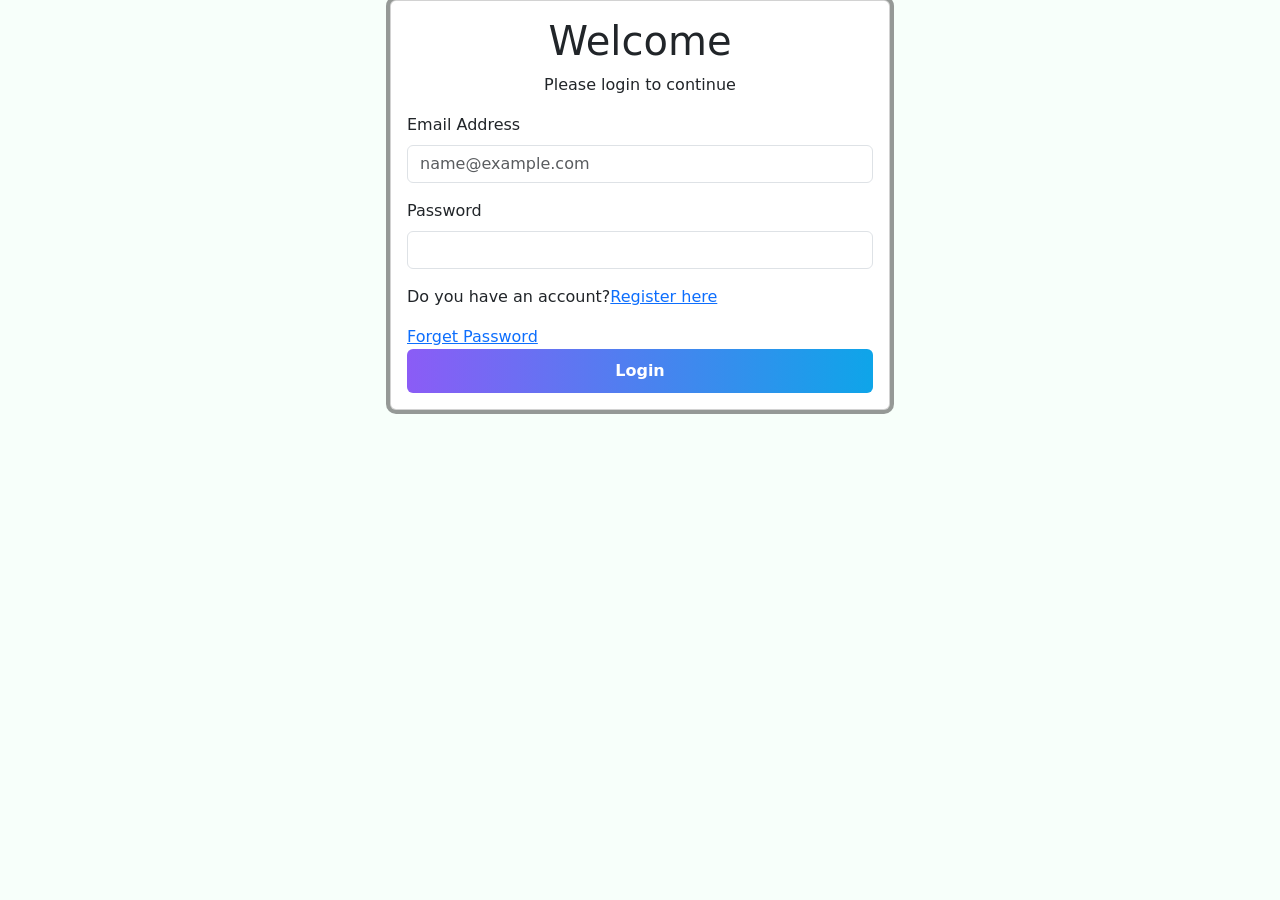
<file: index.html>
<!DOCTYPE html>
<html lang="en">
<head>
    <meta charset="UTF-8">
    <meta name="viewport" content="width=device-width, initial-scale=1.0">
    <title>Document</title>
     <link href="https://cdn.jsdelivr.net/npm/bootstrap@5.3.3/dist/css/bootstrap.min.css" rel="stylesheet">
    <link rel="stylesheet" href="./Login.css">
</head>
<body class="d-flex justify-content-center align-items-center style="height:100vh">
    <div class="card login-card" style="width:500px">
        <div class="card-body text-center">
            <h1 class="card-title">Welcome</h1>
            <p class="card-text">Please login to continue</p>
            <form action="" class="text-start">
                <div class="mb-3">
                    <label for="emailInput" class="form-label">Email Address</label><br>
                    <input type="email" class="form-control" id="emailInput" placeholder="name@example.com">
                </div>
                <div class="mb-3">
                    <label for="passwordInput" class="form-label">Password</label><br>
                    <input type="password" class="form-control" id="passwordInput">
                </div>
                <p>Do you have an account?<a href="./Registration.html">Register here</a></p>
                <a href="./Forget.html">Forget Password</a>
            </form>
            <a  href="./FeedPage.html" class="btn btn-primary w-100" id="LoginButton">Login</a>
        </div>
    </div>
</body>
</html>
</file>
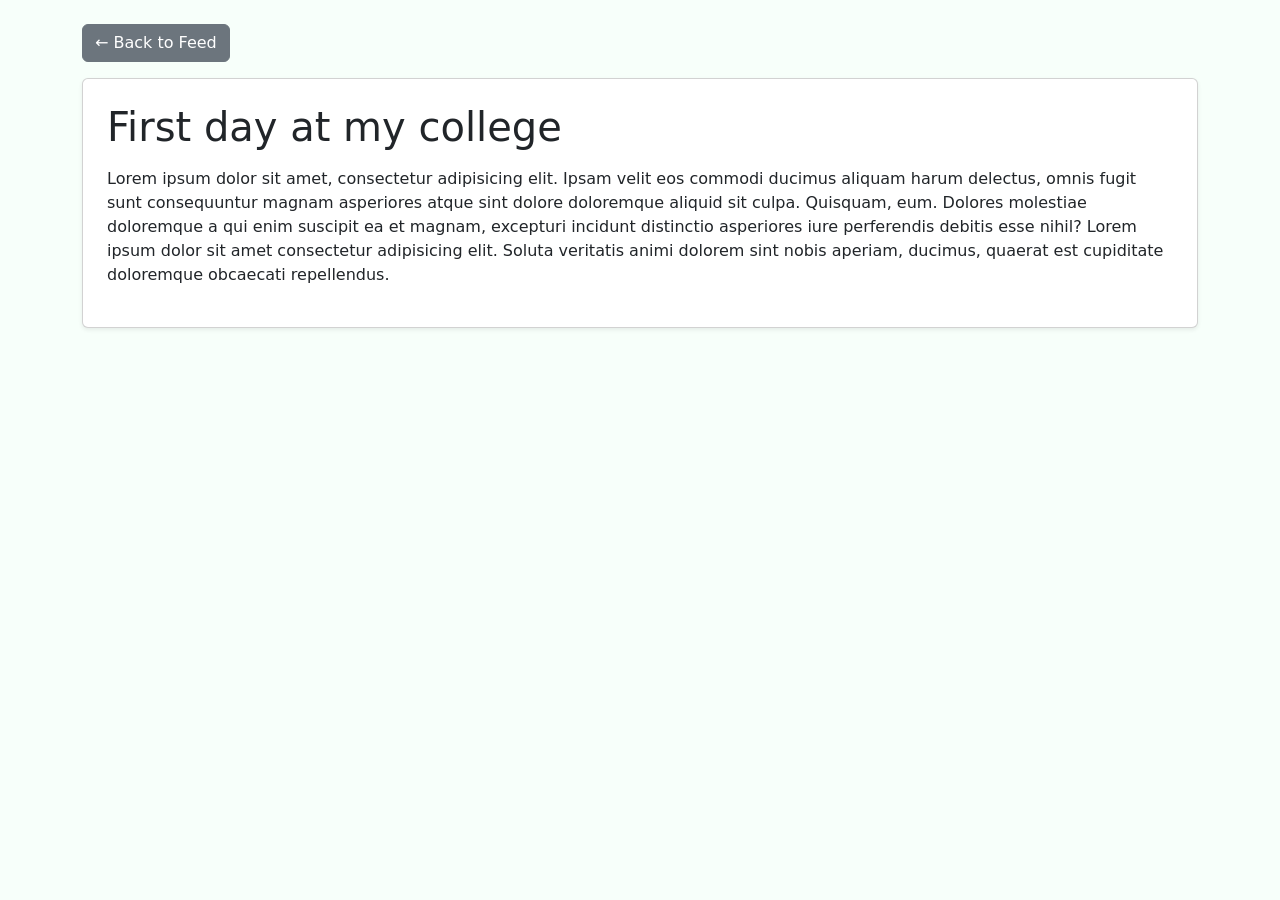
<file: Dedicated.html>
<!DOCTYPE html>
<html lang="en">
<head>
    <meta charset="UTF-8">
    <meta name="viewport" content="width=device-width, initial-scale=1.0">
    <title>Post Details</title>

    <link href="https://cdn.jsdelivr.net/npm/bootstrap@5.3.3/dist/css/bootstrap.min.css" rel="stylesheet">
    <link rel="stylesheet" href="./Dedicated.css">
</head>

<body>

<div class="container mt-4">

    <!-- Back Button -->
    <a href="./FeedPage.html" class="btn btn-secondary mb-3">← Back to Feed</a>

    <!-- Post Card -->
    <div class="card p-4 shadow-sm">

        <h1 class="mb-3">First day at my college</h1>

        <p>
            Lorem ipsum dolor sit amet, consectetur adipisicing elit. Ipsam velit eos commodi ducimus aliquam harum delectus, omnis fugit sunt consequuntur magnam asperiores atque sint dolore doloremque aliquid sit culpa. Quisquam, eum. Dolores molestiae doloremque a qui enim suscipit ea et magnam, excepturi incidunt distinctio asperiores iure perferendis debitis esse nihil?
            Lorem ipsum dolor sit amet consectetur adipisicing elit. Soluta veritatis animi dolorem sint nobis aperiam, ducimus, quaerat est cupiditate doloremque obcaecati repellendus.
        </p>

    </div>

</div>

</body>
</html>
</file>
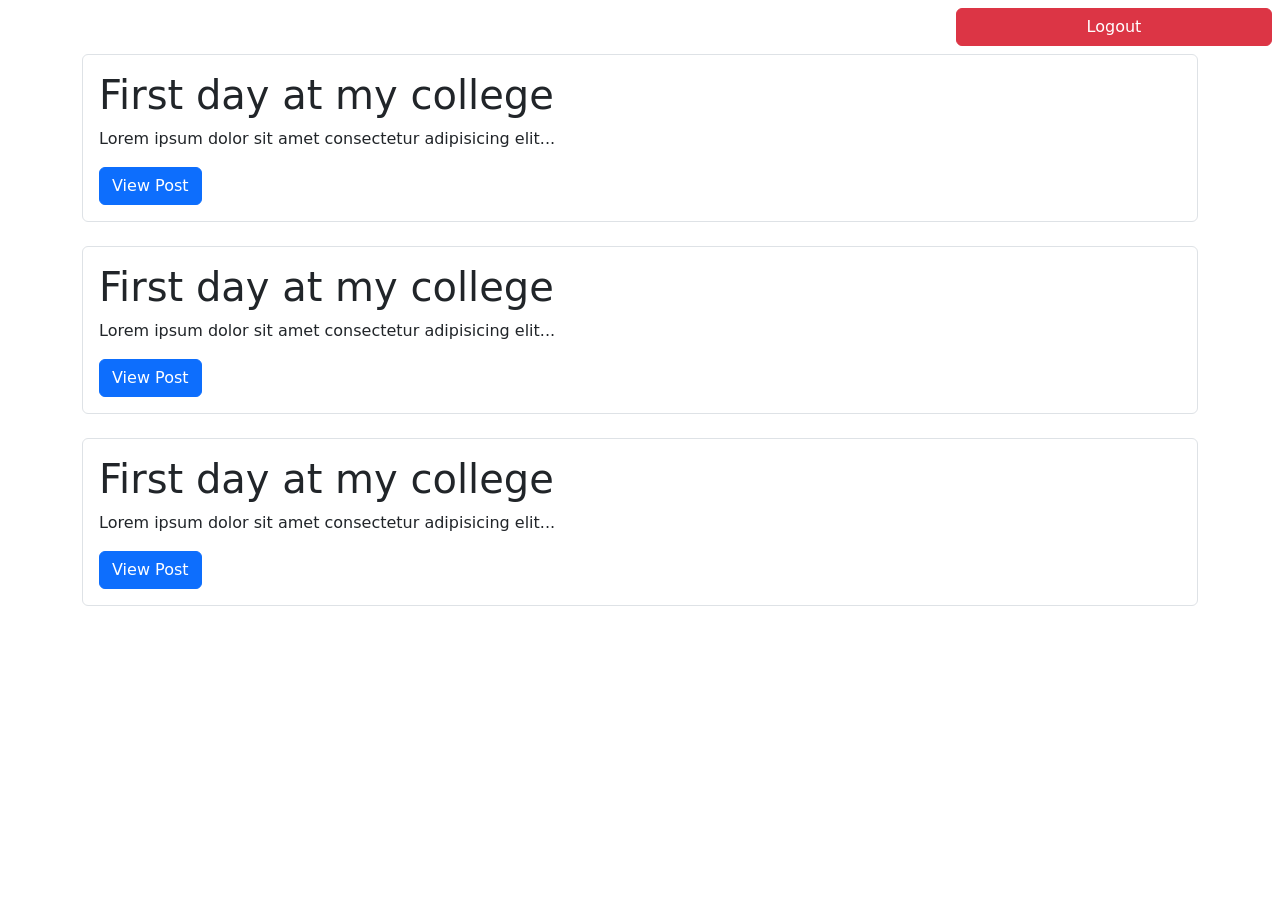
<file: FeedPage.html>
<!DOCTYPE html>
<html lang="en">
<head>
    <meta charset="UTF-8">
    <meta name="viewport" content="width=device-width, initial-scale=1.0">
    <title>Feed Page</title>

    <link rel="stylesheet" href="./FeedPage.css">
    <link href="https://cdn.jsdelivr.net/npm/bootstrap@5.3.3/dist/css/bootstrap.min.css" rel="stylesheet">
</head>

<body>

<!-- Logout -->
<div class="text-end p-2">
    <a href="./index.html" class="btn btn-danger w-25">Logout</a>
</div>

<!-- Posts Container -->
<div class="container">

    <div class="posts mb-4 p-3 border rounded">
        <h1>First day at my college</h1>
        <p>Lorem ipsum dolor sit amet consectetur adipisicing elit...</p>
        <a href="./Dedicated.html" class="btn btn-primary">View Post</a>
    </div>

    <div class="posts mb-4 p-3 border rounded">
        <h1>First day at my college</h1>
        <p>Lorem ipsum dolor sit amet consectetur adipisicing elit...</p>
        <a href="./Dedicated.html" class="btn btn-primary">View Post</a>
    </div>

    <div class="posts mb-4 p-3 border rounded">
        <h1>First day at my college</h1>
        <p>Lorem ipsum dolor sit amet consectetur adipisicing elit...</p>
        <a href="./Dedicated.html" class="btn btn-primary">View Post</a>
    </div>

</div>

</body>
</html>
</file>
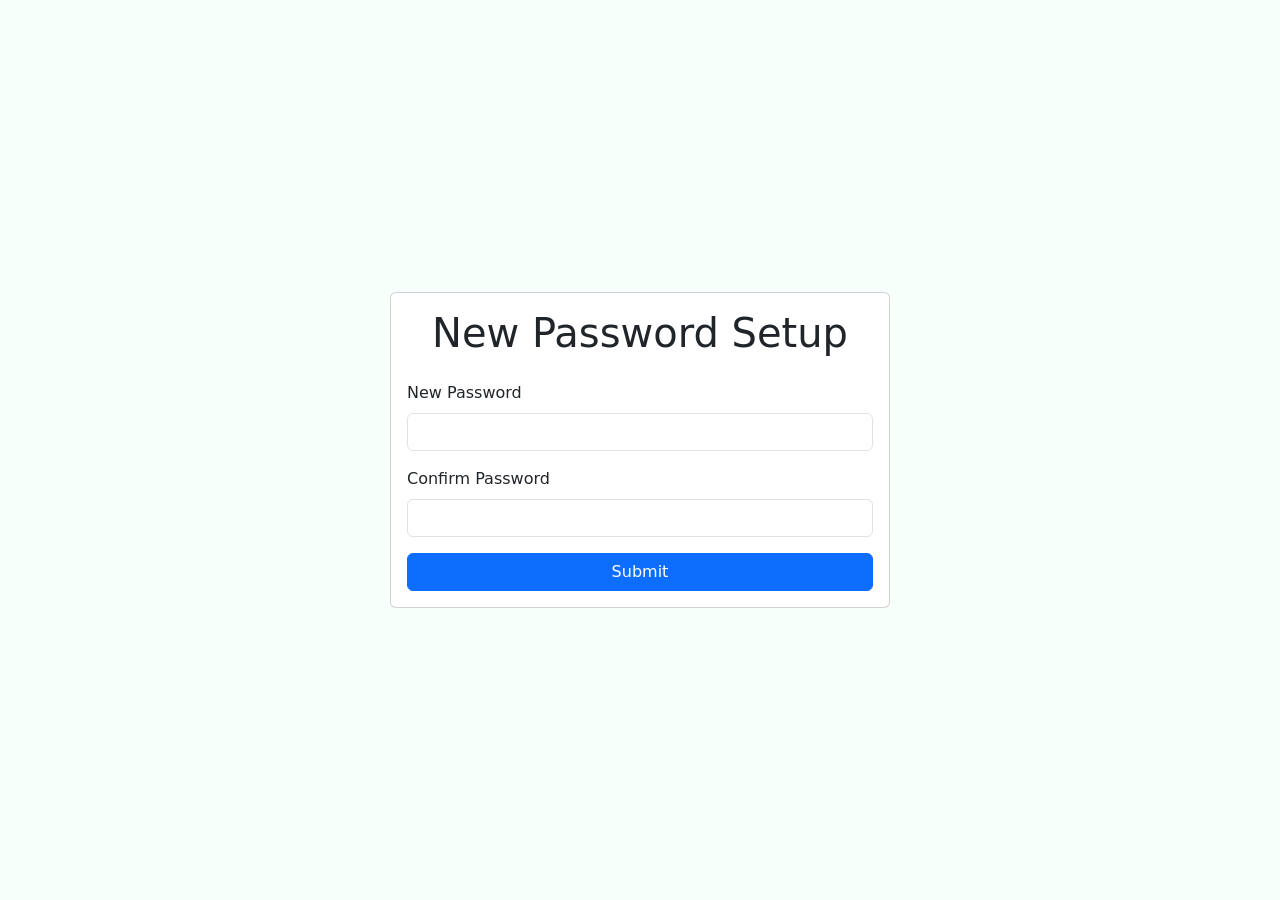
<file: Forget.html>
<!DOCTYPE html>
<html lang="en">
<head>
    <meta charset="UTF-8">
    <meta name="viewport" content="width=device-width, initial-scale=1.0">
    <title>New Password</title>

    <link href="https://cdn.jsdelivr.net/npm/bootstrap@5.3.3/dist/css/bootstrap.min.css" rel="stylesheet">
    <link rel="stylesheet" href="./Forget.css">
</head>

<body class="d-flex justify-content-center align-items-center" style="height:100vh">

    <div class="card login-card" style="width:500px">
        <div class="card-body text-center">

            <h1 class="mb-4">New Password Setup</h1>

            <form action="./index.html" class="text-start">

                <div class="mb-3">
                    <label for="NewPassword" class="form-label">New Password</label>
                    <input type="password" class="form-control" id="NewPassword" required>
                </div>

                <div class="mb-3">
                    <label for="setPassword" class="form-label">Confirm Password</label>
                    <input type="password" class="form-control" id="setPassword" required>
                </div>

                <button type="submit" class="btn btn-primary w-100">
                    Submit
                </button>

            </form>

        </div>
    </div>

<script>
document.querySelector("form").addEventListener("submit", function (e) {
    let pass1 = document.getElementById("NewPassword").value;
    let pass2 = document.getElementById("setPassword").value;

    if (pass1 !== pass2) {
        e.preventDefault();
        alert("Passwords do not match!");
    }
});
</script>

</body>
</html>
</file>
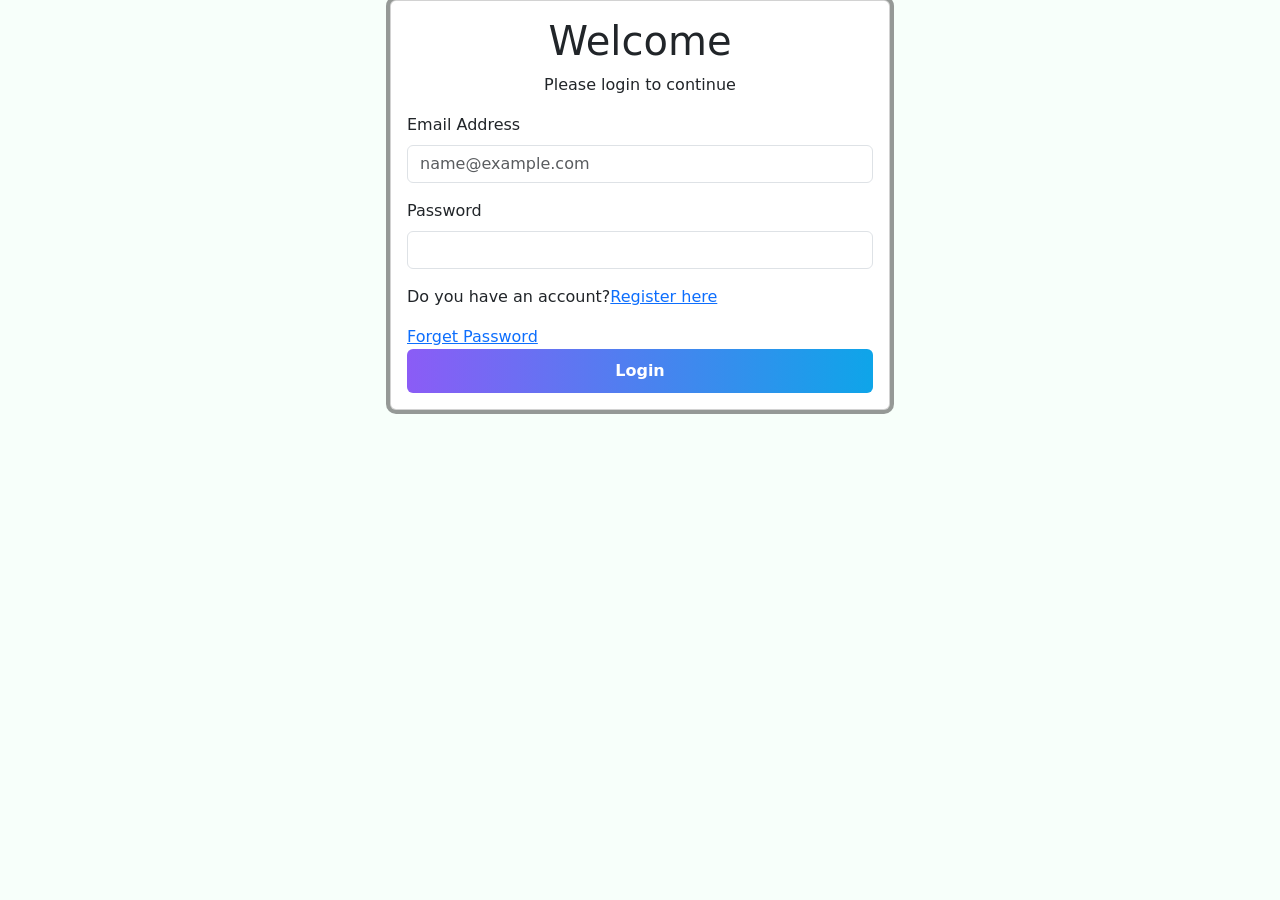
<file: Login.html>
<!DOCTYPE html>
<html lang="en">
<head>
    <meta charset="UTF-8">
    <meta name="viewport" content="width=device-width, initial-scale=1.0">
    <title>Document</title>
     <link href="https://cdn.jsdelivr.net/npm/bootstrap@5.3.3/dist/css/bootstrap.min.css" rel="stylesheet">
    <link rel="stylesheet" href="./Login.css">
</head>
<body class="d-flex justify-content-center align-items-center style="height:100vh">
    <div class="card login-card" style="width:500px">
        <div class="card-body text-center">
            <h1 class="card-title">Welcome</h1>
            <p class="card-text">Please login to continue</p>
            <form action="" class="text-start">
                <div class="mb-3">
                    <label for="emailInput" class="form-label">Email Address</label><br>
                    <input type="email" class="form-control" id="emailInput" placeholder="name@example.com">
                </div>
                <div class="mb-3">
                    <label for="passwordInput" class="form-label">Password</label><br>
                    <input type="password" class="form-control" id="passwordInput">
                </div>
                <p>Do you have an account?<a href="/Registration.html">Register here</a></p>
                <a href="/Forget.html">Forget Password</a>
            </form>
            <a  href="/FeedPage.html" class="btn btn-primary w-100" id="LoginButton">Login</a>
        </div>
    </div>
</body>
</html>
</file>
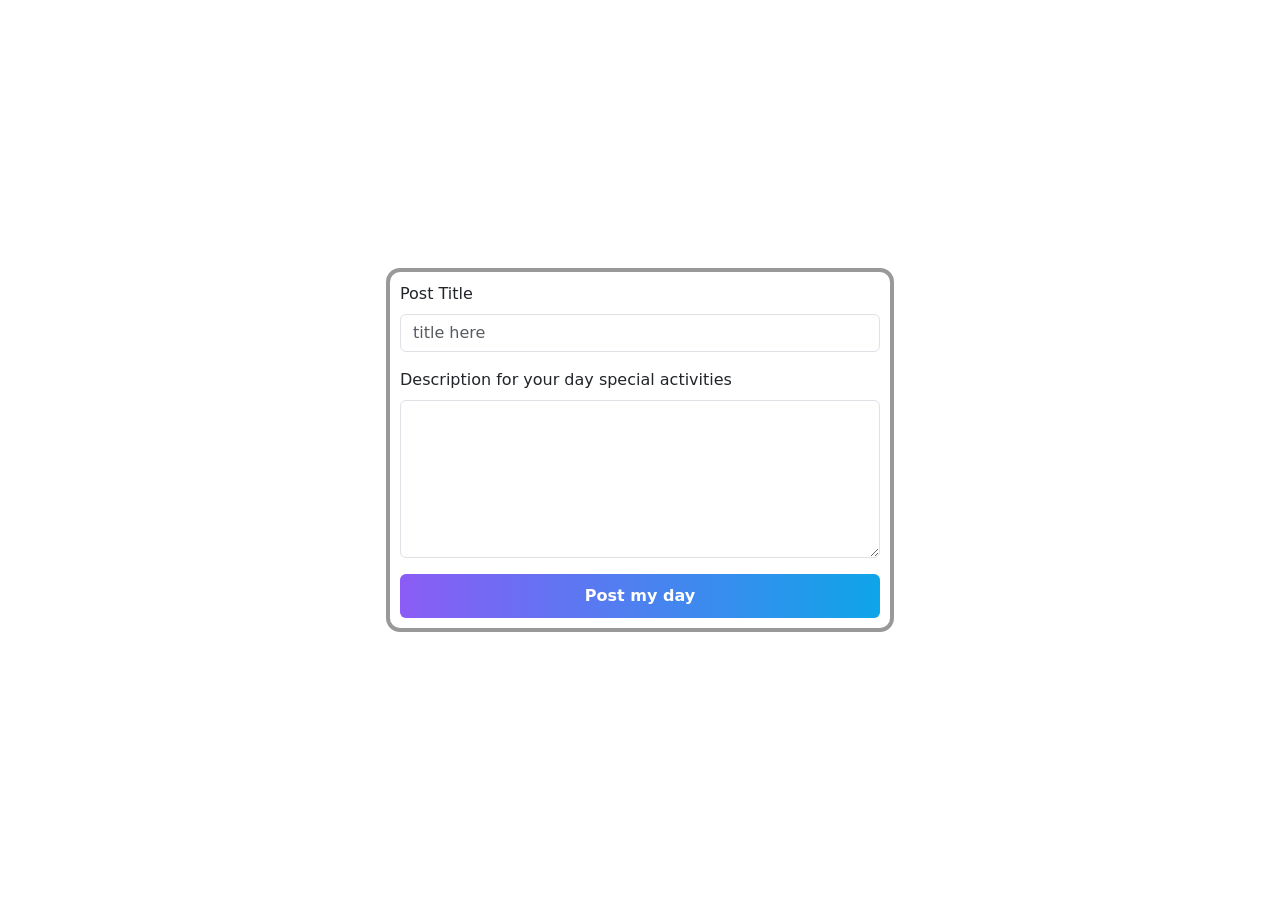
<file: Post.html>
<!DOCTYPE html>
<html lang="en">
<head>
    <meta charset="UTF-8">
    <meta name="viewport" content="width=device-width, initial-scale=1.0">
    <title>Post Page</title>

    <link rel="stylesheet" href="Post.css">
    <link href="https://cdn.jsdelivr.net/npm/bootstrap@5.3.3/dist/css/bootstrap.min.css" rel="stylesheet">
</head>

<body class="d-flex justify-content-center align-items-center" style="height:100vh;">

<form style="width:500px;" class="m-auto formDiv" id="postForm">

    <div class="mb-3">
        <label for="Posttitle" class="form-label">Post Title</label>
        <input type="text" id="Posttitle" class="form-control" placeholder="title here" required>
    </div>

    <div class="mb-3">
        <label for="Describe" class="form-label">Description for your day special activities</label>
        <textarea class="form-control" id="Describe" rows="6" required></textarea>
    </div>

    <button type="button" class="btn btn-primary w-100" id="PostButton">
        Post my day
    </button>

</form>

</body>
</html>
</file>
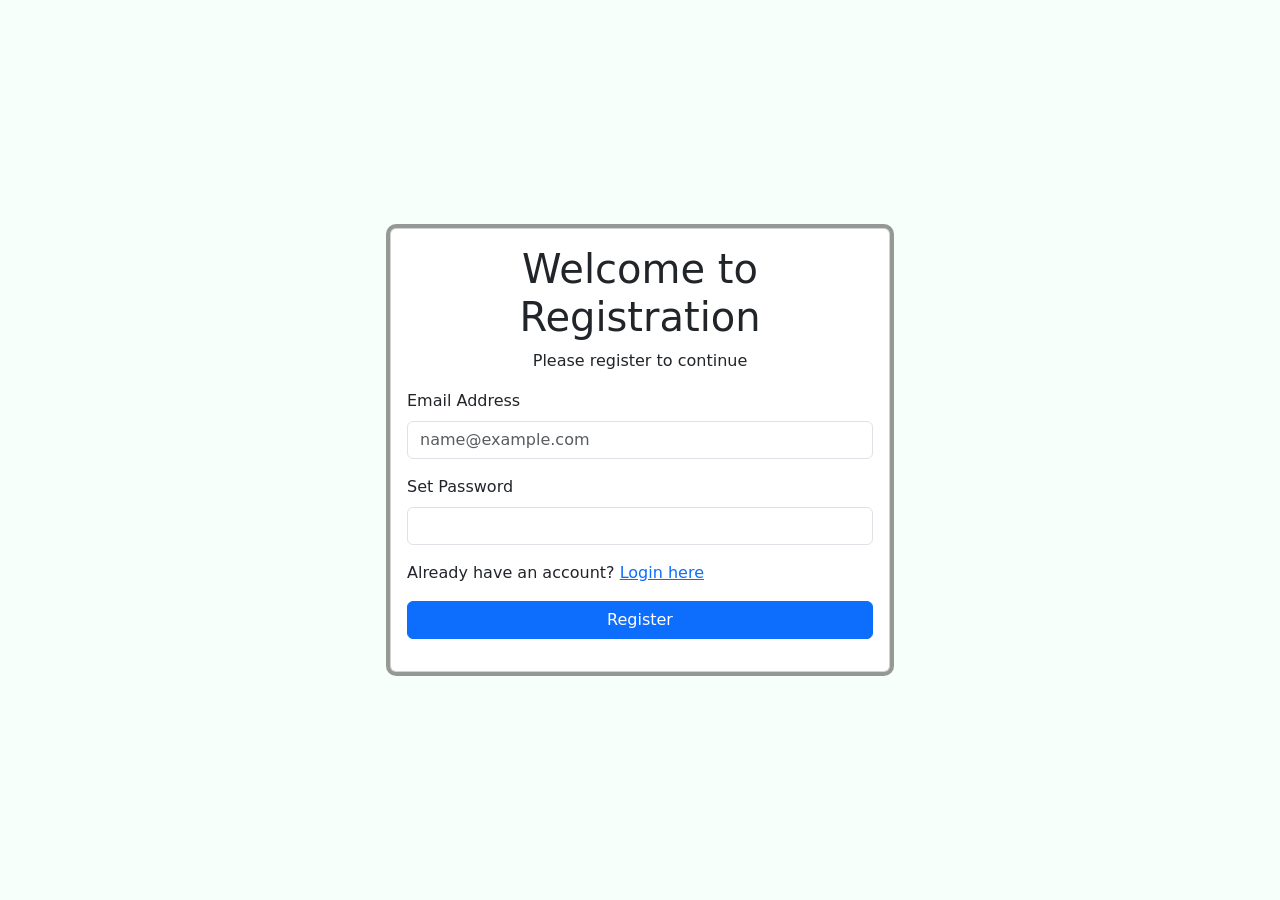
<file: Registration.html>
<html lang="en">
<head>
    <meta charset="UTF-8">
    <meta name="viewport" content="width=device-width, initial-scale=1.0">
    <title>Registration</title>

    <link href="https://cdn.jsdelivr.net/npm/bootstrap@5.3.3/dist/css/bootstrap.min.css" rel="stylesheet">
    <link rel="stylesheet" href="./Registration.css">
</head>

<body class="d-flex justify-content-center align-items-center" style="height:100vh">

<div class="card login-card" style="width:500px">
    <div class="card-body text-center">

        <h1 class="card-title">Welcome to Registration</h1>
        <p class="card-text">Please register to continue</p>

        <form id="registrationForm" class="text-start">

            <div class="mb-3">
                <label for="emailInput" class="form-label">Email Address</label>
                <input type="email" class="form-control" id="emailInput" name="email" placeholder="name@example.com" required>
            </div>

            <div class="mb-3">
                <label for="passwordInput" class="form-label">Set Password</label>
                <input type="password" class="form-control" id="passwordInput" name="password" required>
            </div>

            <p>Already have an account? <a href="./Login.html">Login here</a></p>

            <button type="submit" class="btn btn-primary w-100">Register</button>

        </form>

    </div>
</div>

<script>
const form = document.getElementById('registrationForm');

form.addEventListener('submit', async (e) => {
    e.preventDefault();

    try {
        const formData = new URLSearchParams(new FormData(form));

        const response = await fetch('http://localhost:3000/registerUser', {
            method: 'POST',
            headers: {
                'Content-Type': 'application/x-www-form-urlencoded'
            },
            body: formData
        });

        const data = await response.json();
        alert(data.message);

    } catch (err) {
        console.log(err);
        alert(err.message);
    }
});
</script>

</body>
</html>
</file>
<file: Login.css>
#LoginButton{
    color: white;
    background-image: linear-gradient(to right, rgb(139,92,246), rgb(14,165,233));
    border: none;
    padding: 10px;
    font-weight: 600;
}

#LoginButton:hover{
    opacity: 0.9;
    color:white;
}
body{
    background:rgb(247,255,250);

}
.login-card{
    box-shadow: 0px 0px 0px 4px rgba(0,0,0,0.4);
}
</file>
<file: Dedicated.css>
body{
    background:rgb(247,255,250);

}
.posts{
    width:550px;
    border:1px solid black;
    border-radius:10px;
    padding:10px;
    margin:10px auto;
    box-shadow: 0px 0px 4px(0,0,0,0.4);
    
}
</file>
<file: FeedPage.css>
body{
    background:rgb(247,255,250);
}
.allposts{
    
    padding:10px;
    width:600px;
    margin:auto;
    display:flex;
    flex-direction:column;
    gap:15px;
}
.posts{
    background: white;
    border:1px solid black;
    border-radius:10px;
    padding:10px;
    box-shadow:0px 0px 4px(0,0,0,0.4);
}
.viewPostButton{
    color: white;
    background-image: linear-gradient(to right, rgb(139,92,246), rgb(14,165,233));
    border: none;
    padding: 10px;
    font-weight: 600;
}
</file>
<file: Forget.css>
#SubmitButton{
    color: white;
    background-image: linear-gradient(to right, rgb(139,92,246), rgb(14,165,233));
    border: none;
    padding: 10px;
    font-weight: 600;
}
body{
    background:rgb(247,255,250);

}
</file>
<file: Post.css>
body{
    background:rgb(247,255,250);
}
#PostButton{
    color: white;
    background-image: linear-gradient(to right, rgb(139,92,246), rgb(14,165,233));
    border: none;
    padding: 10px;
    font-weight: 600;
}
.formDiv{
   
    padding:10px;
    border-radius: 10px;
    background:white;
    box-shadow:0px 0px 0px 4px rgba(0,0,0,0.4) ;
}
</file>
<file: Registration.css>
#RegisterButton{
    color: white;
    background-image: linear-gradient(to right, rgb(139,92,246), rgb(14,165,233));
    border: none;
    padding: 10px;
    font-weight: 600;
}

#RegisterButton:hover{
    opacity: 0.9;
    color:white;
}
body{
    background:rgb(247,255,250);

}
.login-card{
    box-shadow: 0px 0px 0px 4px rgba(0,0,0,0.4);
}
</file>
